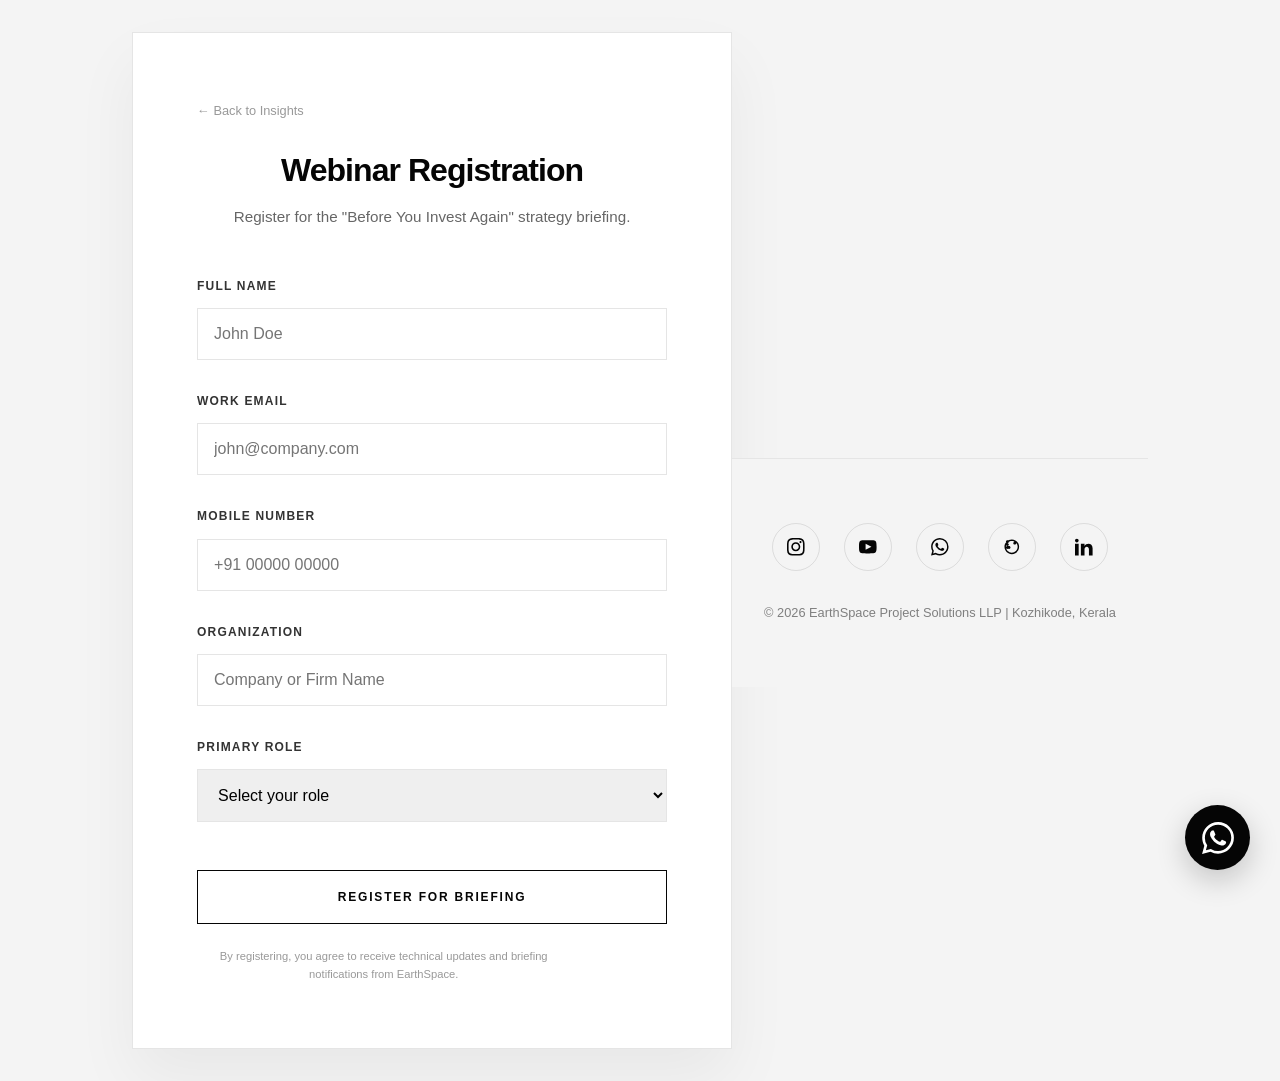
<file: register.html>
<!DOCTYPE html>
<html lang="en">

<head>
    <meta charset="UTF-8">
    <meta name="viewport" content="width=device-width, initial-scale=1.0">
    <title>Webinar Registration | EarthSpace Projects - Engineering-Led Development</title>
    <!-- Security Headers -->
    <meta http-equiv="Content-Security-Policy"
        content="default-src 'self'; script-src 'self' 'unsafe-inline' https://unpkg.com; style-src 'self' 'unsafe-inline' https://fonts.googleapis.com; font-src https://fonts.gstatic.com; connect-src 'self' https://script.google.com https://script.googleusercontent.com; img-src 'self' data: https:; frame-src 'none'; object-src 'none';">
    <meta http-equiv="Referrer-Policy" content="strict-origin-when-cross-origin">
    <meta http-equiv="X-Content-Type-Options" content="nosniff">
    <link rel="stylesheet" href="style.css">
    <link rel="preconnect" href="https://fonts.googleapis.com">
    <link rel="preconnect" href="https://fonts.gstatic.com" crossorigin>
    <link href="https://fonts.googleapis.com/css2?family=Inter:wght@300;400;500;600;700&display=swap" rel="stylesheet">
    <style>
        .registration-page {
            min-height: 100vh;
            display: flex;
            align-items: center;
            justify-content: center;
            background-color: var(--grey-light);
            padding: 2rem;
        }

        .reg-container {
            background: var(--white);
            max-width: 600px;
            width: 100%;
            padding: 4rem;
            border: 1px solid var(--grey-mid);
            box-shadow: 0 30px 60px rgba(0, 0, 0, 0.05);
        }

        .form-header {
            margin-bottom: 3rem;
            text-align: center;
        }

        .form-header h1 {
            font-size: 2rem;
            margin-bottom: 1rem;
        }

        .form-header p {
            color: #666;
            font-size: 0.95rem;
        }

        .form-group {
            margin-bottom: 2rem;
        }

        .form-group label {
            display: block;
            font-size: 0.75rem;
            font-weight: 700;
            text-transform: uppercase;
            letter-spacing: 0.1em;
            margin-bottom: 0.75rem;
            color: var(--grey-dark);
        }

        .form-group input,
        .form-group select {
            width: 100%;
            padding: 1rem;
            border: 1px solid var(--grey-mid);
            font-family: inherit;
            font-size: 1rem;
            transition: border-color 0.3s ease;
        }

        .form-group input:focus {
            outline: none;
            border-color: var(--black);
        }

        .form-footer {
            margin-top: 3rem;
        }

        .success-message {
            display: none;
            text-align: center;
            padding: 2rem;
        }

        .success-message h2 {
            color: #2e7d32;
            margin-bottom: 1rem;
        }

        @media (max-width: 600px) {
            .reg-container {
                padding: 2.5rem 1.5rem;
            }
        }
    </style>
</head>

<body class="registration-page">

    <div class="reg-container">
        <!-- Back to Insights -->
        <a href="insights.html"
            style="font-size: 0.8rem; text-decoration: none; color: #999; margin-bottom: 2rem; display: inline-block;">&larr;
            Back to Insights</a>

        <div id="registration-form-content">
            <div class="form-header">
                <h1>Webinar Registration</h1>
                <p>Register for the "Before You Invest Again" strategy briefing.</p>
            </div>

            <form id="webinar-form">
                <div class="form-group">
                    <label for="name">Full Name</label>
                    <input type="text" id="name" name="name" required placeholder="John Doe" maxlength="100">
                </div>

                <div class="form-group">
                    <label for="email">Work Email</label>
                    <input type="email" id="email" name="email" required placeholder="john@company.com" maxlength="150">
                </div>

                <div class="form-group">
                    <label for="mobile">Mobile Number</label>
                    <input type="tel" id="mobile" name="phone" required placeholder="+91 00000 00000" maxlength="20"
                        pattern="[0-9+\-\s()]{7,20}" title="Enter a valid phone number">
                </div>

                <div class="form-group">
                    <label for="organization">Organization</label>
                    <input type="text" id="organization" name="message" placeholder="Company or Firm Name"
                        maxlength="150">
                </div>

                <div class="form-group">
                    <label for="role">Primary Role</label>
                    <select id="role" name="interest" required>
                        <option value="" disabled selected>Select your role</option>
                        <option value="Investor">Investor / Capital Allocator</option>
                        <option value="Landowner">Landowner</option>
                        <option value="Developer">Property Developer</option>
                        <option value="Consultant">Architect / Consultant</option>
                        <option value="Other">Other</option>
                    </select>
                </div>

                <div class="form-footer">
                    <button type="submit" class="btn btn-primary full-width" id="submit-btn">Register for
                        Briefing</button>
                    <p style="font-size: 0.7rem; color: #999; margin-top: 1.5rem; text-align: center;">
                        By registering, you agree to receive technical updates and briefing notifications from
                        EarthSpace.
                    </p>
                </div>
            </form>
        </div>

        <div id="success-content" class="success-message">
            <div style="font-size: 3rem; margin-bottom: 1.5rem;">✓</div>
            <h2>Registration Successful</h2>
            <p>Thank you for registering. You will receive the session link and technical briefing materials via email
                shortly.</p>
            <a href="insights.html" class="btn btn-secondary mt-4"
                style="display: inline-block; margin-top: 2rem;">Return to Insights</a>
        </div>
    </div>

    <script>
        const form = document.getElementById('webinar-form');
        const formContent = document.getElementById('registration-form-content');
        const successContent = document.getElementById('success-content');
        const submitBtn = document.getElementById('submit-btn');

        // REPLACE THIS URL with your Google Apps Script Web App URL
        const SCRIPT_URL = 'https://script.google.com/macros/s/AKfycbwEUwDzEPfE8ayrs6jXawE-Nviw78O8RrteFcQUgUWgNimeH__JxwbmHR_f0KnzKi-z/exec';

        form.addEventListener('submit', e => {
            e.preventDefault();

            submitBtn.disabled = true;
            submitBtn.textContent = 'Processing...';

            if (!SCRIPT_URL) {
                // For demonstration if no URL is provided
                setTimeout(() => {
                    formContent.style.display = 'none';
                    successContent.style.display = 'block';
                }, 1000);
                return;
            }

            const formData = new FormData(form);
            fetch(SCRIPT_URL, { method: 'POST', body: formData })
                .then(response => {
                    formContent.style.display = 'none';
                    successContent.style.display = 'block';
                })
                .catch(error => {
                    console.error('Error!', error.message);
                    alert('An error occurred. Please try again or contact us directly.');
                    submitBtn.disabled = false;
                    submitBtn.textContent = 'Register for Briefing';
                });
        });
    </script>
    <footer class="footer"
        style="padding: 4rem 0; margin-top: 4rem; background: var(--grey-light); color: var(--black); border-top: 1px solid var(--grey-mid);">
        <div class="container text-center">
            <div class="social-links" style="margin: 0 0 2rem 0;">
                <a href="https://www.instagram.com/earthspace_ps" target="_blank" rel="noopener noreferrer"
                    class="social-icon" aria-label="Instagram"
                    style="border-color: rgba(0,0,0,0.1); color: var(--black);">
                    <svg viewBox="0 0 24 24">
                        <path
                            d="M12 2.163c3.204 0 3.584.012 4.85.07 3.252.148 4.771 1.691 4.919 4.919.058 1.265.069 1.645.069 4.849 0 3.205-.012 3.584-.069 4.849-.149 3.225-1.664 4.771-4.919 4.919-1.266.058-1.644.07-4.85.07-3.204 0-3.584-.012-4.849-.07-3.26-.149-4.771-1.699-4.919-4.92-.058-1.265-.07-1.644-.07-4.849 0-3.204.013-3.583.07-4.849.149-3.227 1.664-4.771 4.919-4.919 1.266-.057 1.645-.069 4.849-.069zm0-2.163c-3.259 0-3.667.014-4.947.072-4.358.2-6.78 2.618-6.98 6.98-.059 1.281-.073 1.689-.073 4.948 0 3.259.014 3.668.072 4.948.2 4.358 2.618 6.78 6.98 6.98 1.281.058 1.689.072 4.948.072 3.259 0 3.668-.014 4.948-.072 4.354-.2 6.782-2.618 6.979-6.98.059-1.28.073-1.689.073-4.948 0-3.259-.014-3.667-.072-4.947-.196-4.354-2.617-6.78-6.979-6.98-1.281-.059-1.69-.073-4.949-.073zm0 5.838c-3.403 0-6.162 2.759-6.162 6.162s2.759 6.163 6.162 6.163 6.162-2.759 6.162-6.163c0-3.403-2.759-6.162-6.162-6.162zm0 10.162c-2.209 0-4-1.791-4-4 0-2.209 1.791-4 4-4s4 1.791 4 4c0 2.209-1.791 4-4 4zm6.406-11.845c.796 0 1.441.645 1.441 1.441s-.645 1.441-1.441 1.441-1.441-.645-1.441-1.441.645-1.441 1.441-1.441z" />
                    </svg>
                </a>
                <a href="https://www.youtube.com/channel/UCRZUXjo_99y_-NgjE0u0Baw" target="_blank"
                    rel="noopener noreferrer" class="social-icon" aria-label="YouTube"
                    style="border-color: rgba(0,0,0,0.1); color: var(--black);">
                    <svg viewBox="0 0 24 24">
                        <path
                            d="M19.615 3.184c-3.604-.246-11.631-.245-15.23 0-3.897.266-4.356 2.62-4.385 8.816.029 6.185.484 8.549 4.385 8.816 3.6.245 11.626.246 15.23 0 3.897-.266 4.356-2.62 4.385-8.816-.029-6.185-.484-8.549-4.385-8.816zm-10.615 12.816v-8l8 3.993-8 4.007z" />
                    </svg>
                </a>
                <a href="https://wa.me/918086898741" target="_blank" rel="noopener noreferrer" class="social-icon"
                    aria-label="WhatsApp Direct" style="border-color: rgba(0,0,0,0.1); color: var(--black);">
                    <svg viewBox="0 0 24 24">
                        <path
                            d="M17.472 14.382c-.297-.149-1.758-.867-2.03-.967-.273-.099-.471-.148-.67.15-.197.297-.767.966-.94 1.164-.173.199-.347.223-.644.075-.297-.15-1.255-.463-2.39-1.475-.883-.788-1.48-1.761-1.653-2.059-.173-.297-.018-.458.13-.606.134-.133.298-.347.446-.52.149-.174.198-.298.298-.497.099-.198.05-.371-.025-.52-.075-.149-.669-1.612-.916-2.207-.242-.579-.487-.5-.669-.51-.173-.008-.371-.01-.57-.01-.198 0-.52.074-.792.372-.272.297-1.04 1.016-1.04 2.479 0 1.462 1.065 2.875 1.213 3.074.149.198 2.096 3.2 5.077 4.487.709.306 1.262.489 1.694.625.712.227 1.36.195 1.871.118.571-.085 1.758-.719 2.006-1.413.248-.694.248-1.289.173-1.413-.074-.124-.272-.198-.57-.347m-5.421 7.403h-.004a9.87 9.87 0 01-5.031-1.378l-.361-.214-3.741.982.998-3.648-.235-.374a9.86 9.86 0 01-1.51-5.26c.001-5.45 4.436-9.884 9.888-9.884 2.64 0 5.122 1.03 6.988 2.898a9.825 9.825 0 012.893 6.994c-.003 5.45-4.437 9.884-9.885 9.884m8.413-18.297A11.815 11.815 0 0012.05 0C5.495 0 .16 5.335.157 11.892c0 2.096.547 4.142 1.588 5.945L.057 24l6.305-1.654a11.882 11.882 0 005.683 1.448h.005c6.554 0 11.89-5.335 11.893-11.893a11.821 11.821 0 00-3.48-8.413Z" />
                    </svg>
                </a>
                <a href="https://whatsapp.com/channel/0029VbCQCYfFi8xkyhGeIs0h" target="_blank"
                    rel="noopener noreferrer" class="social-icon" aria-label="WhatsApp Channel"
                    style="border-color: rgba(0,0,0,0.1); color: var(--black);">
                    <svg viewBox="0 0 24 24">
                        <path
                            d="M18 7c0-1.1-.9-2-2-2s-2 .9-2 2 .9 2 2 2 2-.9 2-2zM6 11c-1.1 0-2 .9-2 2s.9 2 2 2 2-.9 2-2-.9-2-2-2zm0-4c-1.1 0-2 .9-2 2s.9 2 2 2 2-.9 2-2-.9-2-2-2zm0-4c-1.1 0-2 .9-2 2s.9 2 2 2 2-.9 2-2-.9-2-2-2zm4.25 10c0-1.1-.9-2-2-2s-2 .9-2 2 .9 2 2 2 2-.9 2-2zM12 2C6.48 2 2 6.48 2 12s4.48 10 10 10 10-4.48 10-10S17.52 2 12 2zm0 18c-4.41 0-8-3.59-8-8s3.59-8 8-8 8 3.59 8 8-3.59 8-8 8z" />
                    </svg>
                </a>
                <a href="#" class="social-icon" aria-label="LinkedIn"
                    style="border-color: rgba(0,0,0,0.1); color: var(--black);">
                    <svg viewBox="0 0 24 24">
                        <path
                            d="M4.98 3.5c0 1.381-1.11 2.5-2.48 2.5s-2.48-1.119-2.48-2.5c0-1.38 1.11-2.5 2.48-2.5s2.48 1.12 2.48 2.5zm.02 4.5h-5v16h5v-16zm7.982 0h-4.968v16h4.969v-8.399c0-4.67 6.029-5.052 6.029 0v8.399h4.989v-9.983c0-7.759-8.663-7.54-11.019-3.202v-2.816z" />
                    </svg>
                </a>
            </div>
            <p style="font-size: 0.8rem; opacity: 0.6;">&copy; 2026 EarthSpace Project Solutions LLP | Kozhikode, Kerala
            </p>
        </div>
    </footer>
    <div class="wa-buddy-container">
        <div id="wa-buddy-bubble" class="wa-buddy-bubble">
            <p id="wa-buddy-text">Your land has potential. Your current layout? We need to talk. ☕</p>
        </div>
        <a href="https://wa.me/918086898741" target="_blank" rel="noopener noreferrer" class="wa-buddy-icon"
            aria-label="Chat with the Specialist">
            <svg viewBox="0 0 24 24">
                <path
                    d="M17.472 14.382c-.297-.149-1.758-.867-2.03-.967-.273-.099-.471-.148-.67.15-.197.297-.767.966-.94 1.164-.173.199-.347.223-.644.075-.297-.15-1.255-.463-2.39-1.475-.883-.788-1.48-1.761-1.653-2.059-.173-.297-.018-.458.13-.606.134-.133.298-.347.446-.52.149-.174.198-.298.298-.497.099-.198.05-.371-.025-.52-.075-.149-.669-1.612-.916-2.207-.242-.579-.487-.5-.669-.51-.173-.008-.371-.01-.57-.01-.198 0-.52.074-.792.372-.272.297-1.04 1.016-1.04 2.479 0 1.462 1.065 2.875 1.213 3.074.149.198 2.096 3.2 5.077 4.487.709.306 1.262.489 1.694.625.712.227 1.36.195 1.871.118.571-.085 1.758-.719 2.006-1.413.248-.694.248-1.289.173-1.413-.074-.124-.272-.198-.57-.347m-5.421 7.403h-.004a9.87 9.87 0 01-5.031-1.378l-.361-.214-3.741.982.998-3.648-.235-.374a9.86 9.86 0 01-1.51-5.26c.001-5.45 4.436-9.884 9.888-9.884 2.64 0 5.122 1.03 6.988 2.898a9.825 9.825 0 012.893 6.994c-.003 5.45-4.437 9.884-9.885 9.884m8.413-18.297A11.815 11.815 0 0012.05 0C5.495 0 .16 5.335.157 11.892c0 2.096.547 4.142 1.588 5.945L.057 24l6.305-1.654a11.882 11.882 0 005.683 1.448h.005c6.554 0 11.89-5.335 11.893-11.893a11.821 11.821 0 00-3.48-8.413Z" />
            </svg>
        </a>
    </div>

    <script>
        const buddyMessages = [
            "Your land has potential. Your current layout? We need to talk. ☕",
            "I don't just solve spatial logic, I solve 'where-is-my-ROI' logic. Chat now?",
            "Stop doom-scrolling and start master-planning! 🏗️",
            "Is your plot of land feeling lonely? Let's give it a township. 🚀"
        ];
        const bubble = document.getElementById('wa-buddy-bubble');
        const textEl = document.getElementById('wa-buddy-text');

        function showBuddyMessage() {
            const msg = buddyMessages[Math.floor(Math.random() * buddyMessages.length)];
            textEl.textContent = msg;
            bubble.classList.add('visible');
            setTimeout(() => bubble.classList.remove('visible'), 8000);
        }

        // Initial delay then periodic popups
        setTimeout(showBuddyMessage, 3000);
        setInterval(showBuddyMessage, 30000);
    </script>

</body>

</html>
</file>
<file: style.css>
/* 
   EarthSpace Project Solutions LLP 
   Design System: "Swiss Architectural" - High Contrast Black & White
   Font: Inter (Variable weights)
*/

:root {
    --black: #050505;
    --white: #ffffff;
    --grey-light: #f4f4f4;
    --grey-mid: #e5e5e5;
    --grey-dark: #333333;

    --font-main: 'Inter', sans-serif;

    --container-max: 1400px;
    /* Wider for modern look */
    --dd-spacing: 8rem;
    /* Dramatic spacing */
}

/* Base & Reset */
* {
    margin: 0;
    padding: 0;
    box-sizing: border-box;
}

/* html { scroll-behavior: smooth; } — Disabled for Lenis compatibility */

body {
    background-color: var(--white);
    color: var(--black);
    font-family: var(--font-main);
    line-height: 1.6;
    -webkit-font-smoothing: antialiased;
    overflow-x: hidden;
}

h1,
h2,
h3,
h4,
h5 {
    font-weight: 700;
    line-height: 1.1;
    letter-spacing: -0.03em;
    /* Tight tracking for headings */
    margin-bottom: 1.5rem;
}

p {
    font-weight: 300;
    color: var(--grey-dark);
    font-size: 1.1rem;
    max-width: 60ch;
}

a {
    text-decoration: none;
    color: inherit;
    transition: all 0.4s cubic-bezier(0.16, 1, 0.3, 1);
}

ul {
    list-style: none;
}

.container {
    max-width: var(--container-max);
    margin: 0 auto;
    padding: 0 2rem;
}

.section {
    padding: var(--dd-spacing) 0;
    border-bottom: 1px solid var(--grey-mid);
}

/* Buttons - Sharp & Minimal */
.btn {
    display: inline-block;
    padding: 1.2rem 3rem;
    font-weight: 600;
    text-transform: uppercase;
    letter-spacing: 0.15em;
    font-size: 0.75rem;
    position: relative;
    transition: all 0.4s cubic-bezier(0.16, 1, 0.3, 1);
    cursor: pointer;
    border: 1px solid var(--black);
    color: var(--black);
    background: transparent;
    text-align: center;
}

.btn-large {
    padding: 1.5rem 4rem;
    font-size: 0.85rem;
}

.btn-primary:hover {
    background: transparent !important;
    color: var(--black) !important;
    transform: translateY(-2px);
    box-shadow: 0 10px 30px rgba(0, 0, 0, 0.1);
}

.btn-secondary {
    background: transparent !important;
    border-color: var(--black) !important;
    color: var(--black) !important;
}

.btn-secondary:hover {
    background: var(--black) !important;
    color: var(--white) !important;
}

/* Inverted Button Styles for Dark Backgrounds */
.btn-white {
    background: var(--white) !important;
    color: var(--black) !important;
    border: 1px solid var(--white) !important;
}

.btn-white:hover {
    background: transparent !important;
    color: var(--white) !important;
}

.btn-outline-white {
    background: transparent !important;
    border: 1px solid var(--white) !important;
    color: var(--white) !important;
}

.btn-outline-white:hover {
    background: var(--white) !important;
    color: var(--black) !important;
}

.full-width {
    width: 100%;
}

.btn-disabled {
    opacity: 0.5;
    cursor: not-allowed;
    pointer-events: none;
}

/* Navbar - Minimalist Sticky */
.navbar {
    position: fixed;
    top: 0;
    left: 0;
    width: 100%;
    background: rgba(255, 255, 255, 0.95);
    backdrop-filter: blur(10px);
    border-bottom: 1px solid var(--grey-mid);
    padding: 1.5rem 0;
    z-index: 999;
}

.nav-container {
    display: flex;
    justify-content: space-between;
    align-items: center;
}

.logo-img {
    height: 45px;
    width: auto;
    filter: grayscale(100%) contrast(120%);
}

.nav-links {
    display: flex;
    gap: 3rem;
}

.nav-links a {
    font-size: 0.85rem;
    text-transform: uppercase;
    letter-spacing: 0.05em;
    font-weight: 500;
    position: relative;
}

.nav-links a::after {
    content: '';
    position: absolute;
    bottom: -5px;
    left: 0;
    width: 0%;
    height: 1px;
    background: var(--black);
    transition: width 0.3s ease;
}

.nav-links a:hover::after,
.nav-links a.active::after {
    width: 100%;
}

.btn-nav {
    border: 1px solid var(--black);
    padding: 0.6rem 1.5rem;
}

.btn-nav:hover {
    background: var(--black);
    color: var(--white) !important;
}

/* Hero - Big Impact */
.hero {
    height: 100vh;
    display: flex;
    align-items: center;
    position: relative;
    padding-top: 80px;
    /* Offset fixed nav */
}

.hero-content {
    position: relative;
    z-index: 2;
}

.hero-headline {
    font-size: clamp(3rem, 6vw, 5.5rem);
    /* Responsive fluid type */
    margin-bottom: 2rem;
    line-height: 1;
}

.hero-headline .highlight {
    font-weight: 300;
    font-style: italic;
    color: var(--grey-dark);
}

.hero-subhead {
    font-size: 1.25rem;
    margin-bottom: 3rem;
    padding-left: 2rem;
    border-left: 1px solid var(--black);
}

.hero-content {
    opacity: 0;
    transform: translateY(20px);
    animation: heroFadeIn 1.2s cubic-bezier(0.16, 1, 0.3, 1) forwards;
    animation-delay: 0.2s;
}

@keyframes heroFadeIn {
    0% {
        opacity: 0;
        transform: translateY(30px) skewY(2deg);
    }

    100% {
        opacity: 1;
        transform: translateY(0) skewY(0);
    }
}

/* Structural Grid Background */
.grid-bg {
    position: absolute;
    top: 0;
    left: 0;
    width: 100%;
    height: 100%;
    background-image:
        linear-gradient(rgba(0, 0, 0, 0.03) 1px, transparent 1px),
        linear-gradient(90deg, rgba(0, 0, 0, 0.03) 1px, transparent 1px);
    background-size: 40px 40px;
    z-index: 1;
    pointer-events: none;
}

/* About - Asymmetrical Grid */
.about-grid {
    display: grid;
    grid-template-columns: 1.5fr 1fr;
    gap: 6rem;
    align-items: start;
}

.section-title {
    font-size: clamp(2.5rem, 6vw, 4rem);
    margin-bottom: 2rem;
    letter-spacing: -0.05em;
    text-transform: uppercase;
    line-height: 0.9;
    font-weight: 800;
}

/* Split Header Layout */
.section-header-split {
    display: grid;
    grid-template-columns: 1fr 1fr;
    gap: 4rem;
    margin-bottom: 6rem;
    align-items: end;
}

.section-description {
    max-width: 500px;
}

.section-subhead {
    font-size: 1.1rem;
    line-height: 1.6;
    color: #666;
    margin: 0;
}

@media (max-width: 992px) {
    .section-header-split {
        grid-template-columns: 1fr;
        gap: 2rem;
        margin-bottom: 4rem;
    }
}

.about-visual {
    height: 100%;
    min-height: 400px;
}

.structural-pattern {
    width: 100%;
    height: 100%;
    background:
        linear-gradient(135deg, #000000 25%, transparent 25%) -50px 0,
        linear-gradient(225deg, #000000 25%, transparent 25%) -50px 0,
        linear-gradient(315deg, #000000 25%, transparent 25%),
        linear-gradient(45deg, #000000 25%, transparent 25%);
    background-size: 100px 100px;
    background-color: #f4f4f4;
    opacity: 0.1;
    border: 1px solid var(--black);
}

/* Services - Blueprint Grid */
.services-grid {
    display: grid;
    grid-template-columns: repeat(auto-fit, minmax(300px, 1fr));
    gap: 0;
    border-top: 1px solid var(--black);
    border-left: 1px solid var(--black);
    margin-top: 4rem;
}

.service-card {
    padding: 4rem 3rem;
    background: var(--white);
    border-right: 1px solid var(--black);
    border-bottom: 1px solid var(--black);
    transition: all 0.4s ease;
    cursor: default;
}

.service-card:hover {
    background: var(--black);
    color: var(--white);
    transform: translateY(-10px) scale(1.02);
    box-shadow: 0 30px 60px rgba(0, 0, 0, 0.2);
    z-index: 2;
}

.service-card:hover h3,
.service-card:hover .icon-box,
.service-card:hover ul li {
    color: var(--white);
    border-color: rgba(255, 255, 255, 0.2);
}

.icon-box {
    font-size: 3rem;
    font-weight: 800;
    color: var(--grey-mid);
    margin-bottom: 1rem;
    transition: color 0.4s;
}

.service-card h3 {
    font-size: 1.5rem;
    margin-bottom: 2rem;
}

.service-card ul li {
    padding: 0.5rem 0;
    border-bottom: 1px solid var(--grey-mid);
    font-size: 0.95rem;
}

.service-card ul li:last-child {
    border-bottom: none;
}

/* Services Teaser */
.services-teaser-grid {
    display: grid;
    grid-template-columns: repeat(auto-fit, minmax(240px, 1fr));
    gap: 2rem;
    text-align: left;
    margin-bottom: 4rem;
}

.teaser-card {
    padding: 3rem 2rem;
    border: 1px solid var(--grey-mid);
    background: var(--white);
    transition: all 0.6s cubic-bezier(0.16, 1, 0.3, 1);
    position: relative;
    overflow: hidden;
}

.teaser-card::before {
    content: '';
    position: absolute;
    top: 0;
    left: 0;
    width: 4px;
    height: 0%;
    background: var(--black);
    transition: height 0.4s ease;
}

.teaser-card:hover::before {
    height: 100%;
}

.teaser-card .teaser-number {
    font-size: 0.7rem;
    font-weight: 700;
    color: var(--grey-mid);
    margin-bottom: 1rem;
    display: block;
}

.teaser-card h4 {
    font-size: 1.1rem;
    margin-bottom: 0;
    text-transform: uppercase;
    letter-spacing: 0.05em;
    line-height: 1.3;
}

.teaser-card:hover {
    border-color: var(--black);
    transform: translateX(10px);
    box-shadow: 20px 20px 60px rgba(0, 0, 0, 0.05);
}

/* Approach - Vertical minimalist on mobile, Horizontal on desktop */
.process-timeline {
    display: flex;
    justify-content: space-between;
    margin-top: 6rem;
    position: relative;
}

.process-step {
    flex: 1;
    border-top: 1px solid var(--black);
    padding-top: 2rem;
    padding-right: 2rem;
    transition: transform 0.3s ease;
}

.process-step:hover {
    transform: translateY(-10px);
}

.step-number {
    display: block;
    font-size: 3rem;
    font-weight: 800;
    color: var(--grey-mid);
    margin-bottom: 1rem;
    line-height: 1;
}

.process-step h4 {
    font-size: 1.25rem;
    margin-bottom: 0.75rem;
}

/* Why Us - Dark Mode Block */
.bg-dark {
    background-color: var(--black);
    color: var(--white);
}

.bg-dark .section-title {
    color: var(--white);
}

.bg-dark p {
    color: #cccccc;
}

.features-grid {
    display: grid;
    grid-template-columns: repeat(auto-fit, minmax(350px, 1fr));
    gap: 4rem;
    margin-top: 4rem;
}

.feature-item {
    border-left: 1px solid rgba(255, 255, 255, 0.2);
    padding-left: 2rem;
    transition: border-color 0.3s ease;
}

.feature-item:hover {
    border-left-color: var(--white);
}

.feature-item h5 {
    font-size: 1.25rem;
    margin-bottom: 1rem;
    text-transform: uppercase;
    letter-spacing: 0.1em;
}

.feature-number {
    display: block;
    font-size: 0.8rem;
    font-weight: 700;
    color: var(--white);
    margin-bottom: 1rem;
    opacity: 0.4;
}

.feature-item p {
    font-size: 1rem;
    max-width: none;
    color: #999;
    line-height: 1.6;
}

/* Global Reveal System */
.fade-in-section {
    opacity: 0;
    transform: translateY(40px);
    transition: all 1s cubic-bezier(0.16, 1, 0.3, 1);
}

.fade-in-section.visible {
    opacity: 1;
    transform: translateY(0);
}

.reveal-luxury {
    opacity: 0;
    transform: translateY(30px);
    transition: all 0.8s cubic-bezier(0.16, 1, 0.3, 1);
}

.reveal-luxury.visible {
    opacity: 1;
    transform: translateY(0);
}

.delay-1 {
    transition-delay: 0.1s;
}

.delay-2 {
    transition-delay: 0.2s;
}

.delay-3 {
    transition-delay: 0.3s;
}

.delay-4 {
    transition-delay: 0.4s;
}

/* Mask Reveal for Images */
.image-reveal {
    position: relative;
    overflow: hidden;
}

.image-reveal::after {
    content: '';
    position: absolute;
    top: 0;
    left: 0;
    width: 100%;
    height: 100%;
    background: var(--white);
    transform: translateX(0);
    transition: transform 1.2s cubic-bezier(0.16, 1, 0.3, 1);
}

.image-reveal.visible::after {
    transform: translateX(101%);
}


/* Sectors - Responsive Grid with Icons */
.sectors-grid {
    display: grid;
    grid-template-columns: repeat(auto-fit, minmax(240px, 1fr));
    gap: 2rem;
    margin-top: 3rem;
    text-align: center;
}

.sector-card {
    background: transparent;
    padding: 2rem;
    border: 1px solid var(--grey-mid);
    transition: all 0.3s ease;
    display: flex;
    flex-direction: column;
    align-items: center;
    justify-content: center;
}

.sector-card:hover {
    border-color: var(--black);
    transform: translateY(-8px) scale(1.02);
    background: var(--grey-light);
    box-shadow: 0 20px 40px rgba(0, 0, 0, 0.05);
}

.sector-card:hover .sector-icon {
    transform: scale(1.1);
}

.sector-icon {
    width: 60px;
    height: 60px;
    margin-bottom: 1.5rem;
    color: var(--black);
    transition: transform 0.4s cubic-bezier(0.16, 1, 0.3, 1);
}

.sector-icon svg {
    width: 100%;
    height: 100%;
}

.sector-card h3 {
    font-size: 1.1rem;
    margin-bottom: 0.5rem;
    letter-spacing: 0.05em;
    text-transform: uppercase;
}

.sector-card p {
    font-size: 0.9rem;
    color: var(--grey-dark);
}


/* Footer */
.footer {
    background: var(--black);
    color: var(--white);
    padding: 8rem 0 2rem;
    text-align: center;
}

.footer-headline {
    color: var(--white);
    font-size: clamp(2rem, 5vw, 4rem);
    margin-bottom: 2rem;
}

.footer-subhead {
    max-width: 600px;
    margin: 0 auto 3rem;
    color: #999;
}

/* Social Media Links */
.social-links {
    display: flex;
    justify-content: center;
    gap: 1.5rem;
    margin: 4rem 0;
}

.social-icon {
    display: flex;
    align-items: center;
    justify-content: center;
    width: 3rem;
    height: 3rem;
    border: 1px solid rgba(255, 255, 255, 0.1);
    border-radius: 50%;
    color: var(--white);
    transition: all 0.6s cubic-bezier(0.16, 1, 0.3, 1);
}

.social-icon svg {
    width: 1.1rem;
    height: 1.1rem;
    fill: currentColor;
}

.social-icon:hover {
    background: var(--white);
    color: var(--black);
    transform: translateY(-8px);
    box-shadow: 0 20px 40px rgba(0, 0, 0, 0.3);
    border-color: var(--white);
}

.contact-info p {
    color: #666;
    font-size: 0.9rem;
    margin-top: 0.5rem;
    max-width: none;
    /* Fix alignment issue */
    margin-left: auto;
    margin-right: auto;
}

/* Animations */
/* Projects Page Specifics */
.projects-hero {
    height: 60vh;
    background: var(--black);
    color: var(--white);
}

.filter-section {
    padding: 3rem 0;
    border-bottom: 1px solid var(--grey-mid);
}

.filter-controls {
    display: flex;
    gap: 2rem;
    justify-content: center;
    flex-wrap: wrap;
}

.filter-btn {
    background: none;
    border: none;
    font-family: var(--font-main);
    font-size: 0.9rem;
    font-weight: 500;
    text-transform: uppercase;
    letter-spacing: 0.1em;
    color: var(--grey-dark);
    cursor: pointer;
    position: relative;
    padding: 0.5rem 0;
    transition: color 0.3s ease;
}

.filter-btn::after {
    content: '';
    position: absolute;
    bottom: 0;
    left: 0;
    width: 0%;
    height: 1px;
    background: var(--black);
    transition: width 0.3s ease;
}

.filter-btn:hover,
.filter-btn.active {
    color: var(--black);
}

.filter-btn.active::after {
    width: 100%;
}

.projects-gallery {
    padding-top: 4rem;
}

.projects-grid {
    display: grid;
    grid-template-columns: repeat(auto-fill, minmax(400px, 1fr));
    gap: 3rem;
}

.project-card {
    transition: opacity 0.4s ease, transform 0.4s ease;
}

.project-image {
    position: relative;
    aspect-ratio: 16/10;
    overflow: hidden;
    background: var(--grey-light);
    margin-bottom: 1.5rem;
}

.project-image img {
    width: 100%;
    height: 100%;
    object-fit: cover;
    transition: transform 0.6s cubic-bezier(0.16, 1, 0.3, 1);
}

.project-overlay {
    position: absolute;
    top: 0;
    left: 0;
    width: 100%;
    height: 100%;
    background: rgba(0, 0, 0, 0.4);
    display: flex;
    align-items: center;
    justify-content: center;
    opacity: 0;
    transition: opacity 0.4s ease;
}

.project-overlay span {
    color: var(--white);
    border: 1px solid var(--white);
    padding: 0.8rem 2rem;
    font-size: 0.8rem;
    text-transform: uppercase;
    letter-spacing: 0.1em;
}

.project-card:hover .project-image img {
    transform: scale(1.05);
}

.project-card:hover .project-overlay {
    opacity: 1;
}

.project-category {
    font-size: 0.75rem;
    text-transform: uppercase;
    letter-spacing: 0.1em;
    color: var(--grey-dark);
    display: block;
    margin-bottom: 0.5rem;
}

.project-title {
    font-size: 1.5rem;
    margin-bottom: 0.5rem;
}

.project-location {
    font-size: 0.9rem;
    color: #666;
    font-weight: 300;
}

@media (max-width: 768px) {
    .projects-grid {
        grid-template-columns: 1fr;
    }
}

/* Insights Page Specifics */
.insights-page .section-title {
    font-size: 2.5rem;
    line-height: 1.2;
}

.insights-hero {
    background-color: var(--white);
    border-bottom: 1px solid var(--grey-mid);
    text-align: center;
    padding-top: 140px;
    height: auto;
    min-height: 70vh;
}

.insights-hero .hero-content {
    max-width: 1000px;
    margin: 0 auto;
}

.insights-hero .hero-headline {
    font-size: 4rem;
    margin-bottom: 2rem;
}

.hero-subline {
    font-size: 1.5rem;
    font-weight: 300;
    margin-bottom: 2rem;
    color: var(--grey-dark);
}

.hero-support {
    font-size: 1.1rem;
    max-width: 600px;
    margin: 0 auto 3rem;
    color: #666;
}

.hero-tag {
    display: inline-block;
    font-size: 0.8rem;
    font-weight: 700;
    text-transform: uppercase;
    letter-spacing: 0.2em;
    color: var(--grey-dark);
    margin-bottom: 1.5rem;
    padding: 0.5rem 1rem;
    border: 1px solid var(--grey-mid);
}

.hero-ctas {
    display: flex;
    gap: 1.5rem;
    justify-content: center;
}

.btn-secondary {
    background: transparent;
    border: 1px solid var(--black);
    color: var(--black);
}

.btn-secondary:hover {
    background: var(--grey-light);
}

.narrow {
    max-width: 900px;
}

.programs-grid {
    display: grid;
    grid-template-columns: repeat(auto-fit, minmax(320px, 1fr));
    gap: 3rem;
    margin-top: 4rem;
}

.program-card {
    background: var(--white);
    border: 1px solid var(--grey-mid);
    padding: 3rem;
    display: flex;
    flex-direction: column;
    transition: all 0.4s ease;
    position: relative;
}

.program-card:hover {
    border-color: var(--black);
    transform: translateY(-5px);
}

.program-card.featured {
    border: 2px solid var(--black);
}

.program-tag {
    font-size: 0.7rem;
    font-weight: 700;
    text-transform: uppercase;
    letter-spacing: 0.1em;
    margin-bottom: 1.5rem;
    color: var(--grey-dark);
}

.program-tag.status-soon {
    color: #d4a017;
}

.program-tag.status-pipeline {
    color: #999;
}

.program-id {
    font-size: 0.75rem;
    font-weight: 700;
    color: #999;
    margin-bottom: 0.5rem;
    display: block;
}

.program-content h3 {
    font-size: 1.5rem;
    margin-bottom: 0.75rem;
}

.program-content .positioning {
    font-size: 0.9rem;
    font-weight: 600;
    color: var(--black);
    margin-bottom: 1.5rem;
}

.program-content p {
    font-size: 0.95rem;
    color: #666;
    margin-bottom: 2rem;
    min-height: 4.5em;
}

.btn-disabled {
    pointer-events: none;
    opacity: 0.5;
    border-color: #eee;
}

/* Webinar Masterclass Redesign */
.webinar-masterclass {
    background: #000;
    color: var(--white);
    padding: 10rem 0;
    position: relative;
    overflow: hidden;
}

.webinar-masterclass::before {
    content: '';
    position: absolute;
    top: 0;
    left: 0;
    width: 200%;
    height: 100%;
    background: repeating-linear-gradient(90deg,
            rgba(255, 255, 255, 0.05) 0,
            rgba(255, 255, 255, 0.05) 1px,
            transparent 1px,
            transparent 100px);
    opacity: 0.3;
}

.briefing-box {
    display: flex;
    align-items: center;
    gap: 6rem;
    position: relative;
    z-index: 2;
}

.briefing-content {
    flex: 1.2;
}

.briefing-meta {
    display: flex;
    align-items: center;
    gap: 2rem;
    margin-bottom: 2rem;
}

.live-indicator {
    font-size: 0.7rem;
    font-weight: 700;
    letter-spacing: 0.2em;
    display: flex;
    align-items: center;
    gap: 0.75rem;
}

.pulse {
    display: inline-block;
    width: 8px;
    height: 8px;
    background: #FF0000;
    border-radius: 50%;
    box-shadow: 0 0 0 rgba(255, 0, 0, 0.4);
    animation: pulse-red 2s infinite;
}

@keyframes pulse-red {
    0% {
        transform: scale(0.95);
        box-shadow: 0 0 0 0 rgba(255, 0, 0, 0.7);
    }

    70% {
        transform: scale(1);
        box-shadow: 0 0 0 10px rgba(255, 0, 0, 0);
    }

    100% {
        transform: scale(0.95);
        box-shadow: 0 0 0 0 rgba(255, 0, 0, 0);
    }
}

.briefing-id {
    font-size: 0.7rem;
    color: rgba(255, 255, 255, 0.4);
    font-family: monospace;
}

.briefing-title {
    font-size: 3.5rem;
    line-height: 1.1;
    margin-bottom: 2.5rem;
    font-weight: 700;
}

.briefing-lead {
    font-size: 1.25rem;
    color: rgba(255, 255, 255, 0.6);
    line-height: 1.6;
    margin-bottom: 3.5rem;
    max-width: 600px;
}

.briefing-features {
    display: flex;
    gap: 4rem;
}

.feature-item label {
    display: block;
    font-size: 0.65rem;
    text-transform: uppercase;
    letter-spacing: 0.15em;
    color: rgba(255, 255, 255, 0.4);
    margin-bottom: 0.75rem;
}

.feature-item p {
    font-size: 1rem;
    font-weight: 600;
}

.briefing-specs-card {
    flex: 0.8;
    background: var(--white);
    color: var(--black);
    padding: 4rem;
    position: relative;
    transition: all 0.5s cubic-bezier(0.23, 1, 0.32, 1);
    box-shadow: 30px 30px 0 rgba(255, 255, 255, 0.1);
}

.briefing-specs-card:hover {
    transform: translate(-10px, -10px);
    box-shadow: 40px 40px 0 rgba(255, 255, 255, 0.15);
}

.spec-header {
    margin-bottom: 3rem;
    padding-bottom: 2rem;
    border-bottom: 1px solid var(--grey-mid);
}

.spec-header label {
    font-size: 0.65rem;
    text-transform: uppercase;
    letter-spacing: 0.2em;
    color: #999;
    display: block;
    margin-bottom: 0.5rem;
}

.spec-header h3 {
    font-size: 1.5rem;
    font-weight: 700;
}

.spec-list {
    margin-bottom: 4rem;
}

.spec-row {
    display: flex;
    justify-content: space-between;
    margin-bottom: 1.5rem;
    padding-bottom: 1.25rem;
    border-bottom: 1px dotted var(--grey-mid);
}

.spec-row:last-child {
    border-bottom: none;
}

.s-label {
    font-size: 0.8rem;
    color: #666;
}

.s-value {
    font-weight: 700;
    font-size: 0.95rem;
}

@media (max-width: 1100px) {
    .briefing-box {
        flex-direction: column;
        gap: 4rem;
    }

    .briefing-title {
        font-size: 2.5rem;
    }

    .briefing-specs-card {
        width: 100%;
        box-shadow: 15px 15px 0 rgba(255, 255, 255, 0.1);
    }
}

/* Intelligence Survey Styles */
.survey-card {
    background: rgba(255, 255, 255, 0.03);
    border: 1px solid rgba(255, 255, 255, 0.1);
    padding: 5rem;
    position: relative;
}

.survey-header {
    margin-bottom: 4rem;
}

.survey-tag {
    font-size: 0.65rem;
    font-weight: 700;
    letter-spacing: 0.2em;
    color: var(--grey-mid);
    display: block;
    margin-bottom: 1rem;
}

.survey-grid {
    display: grid;
    grid-template-columns: 1fr 1fr;
    gap: 1.5rem;
    margin-bottom: 3rem;
}

.survey-option {
    cursor: pointer;
    position: relative;
}

.survey-option input {
    position: absolute;
    opacity: 0;
}

.option-content {
    display: block;
    padding: 2rem;
    background: rgba(255, 255, 255, 0.03);
    border: 1px solid rgba(255, 255, 255, 0.1);
    transition: all 0.3s ease;
}

.survey-option:hover .option-content {
    background: rgba(255, 255, 255, 0.08);
}

.survey-option input:checked+.option-content {
    border-color: var(--white);
    background: rgba(255, 255, 255, 0.1);
}

.option-content strong {
    display: block;
    font-size: 1.1rem;
    margin-bottom: 0.5rem;
}

.option-content p {
    font-size: 0.85rem;
    color: #999;
}

.survey-footer {
    display: flex;
    gap: 1.5rem;
    align-items: center;
}

.form-group-minimal {
    flex: 1;
}

.form-group-minimal input {
    width: 100%;
    background: transparent;
    border: none;
    border-bottom: 1px solid rgba(255, 255, 255, 0.2);
    padding: 1rem 0;
    color: var(--white);
    font-family: inherit;
}

.form-group-minimal input:focus {
    outline: none;
    border-color: var(--white);
}

.survey-success-state {
    text-align: center;
    padding: 4rem 0;
}

.check-icon {
    font-size: 3rem;
    margin-bottom: 1.5rem;
}

@media (max-width: 768px) {
    .survey-grid {
        grid-template-columns: 1fr;
    }

    .survey-footer {
        flex-direction: column;
    }

    .survey-card {
        padding: 3rem 1.5rem;
    }
}


.footer-ctas {
    display: flex;
    justify-content: center;
    gap: 1.5rem;
    margin-bottom: 3rem;
}

@media (max-width: 960px) {
    .webinar-spec-grid {
        grid-template-columns: 1fr;
        gap: 3rem;
    }
}

/* --- Modern Luxury Architectural Theme --- */

/* Luxury Reveal System */
.reveal-luxury {
    opacity: 0;
    transform: translateY(20px);
    transition: opacity 1.2s cubic-bezier(0.16, 1, 0.3, 1),
        transform 1.2s cubic-bezier(0.16, 1, 0.3, 1);
}

.reveal-luxury.visible {
    opacity: 1;
    transform: translateY(0);
}

/* Luxury Card System */
.program-card {
    background: var(--white);
    border: 1px solid var(--grey-mid) !important;
    padding: 3.5rem;
    transition: all 0.6s cubic-bezier(0.16, 1, 0.3, 1);
    box-shadow: none;
    overflow: visible;
}

.program-card:hover {
    border-color: var(--black) !important;
    transform: translateY(-10px);
    box-shadow: 0 30px 60px rgba(0, 0, 0, 0.05);
}

.program-card.featured {
    border: 1px solid var(--black) !important;
}

/* Clean Hero Elevation */
.insights-hero {
    background: var(--white);
    padding-top: clamp(140px, 15vh, 200px);
    border-bottom: none;
}

.hero-headline {
    font-weight: 700;
    letter-spacing: -0.04em;
    line-height: 1.05;
}

/* Sophisticated Typography */
.hero-tag {
    font-size: 0.7rem;
    letter-spacing: 0.3em;
    font-weight: 600;
    border: none;
    padding: 0;
    margin-bottom: 2rem;
    color: var(--black);
}

/* Refined Pulse */
.pulse {
    width: 6px;
    height: 6px;
    background: #ff3b30;
    border-radius: 50%;
    display: inline-block;
    margin-right: 8px;
    box-shadow: 0 0 10px rgba(255, 59, 48, 0.5);
    animation: luxury-pulse 2s cubic-bezier(0.4, 0, 0.6, 1) infinite;
}

@keyframes luxury-pulse {

    0%,
    100% {
        opacity: 1;
        transform: scale(1);
    }

    50% {
        opacity: 0.5;
        transform: scale(1.2);
    }
}

/* Glassmorphism Refinement */
.navbar {
    background: rgba(255, 255, 255, 0.7);
    backdrop-filter: blur(30px);
    -webkit-backdrop-filter: blur(30px);
    border-bottom: 1px solid rgba(0, 0, 0, 0.05);
}

/* Survey Refinement */
.survey-option .option-content {
    background: rgba(255, 255, 255, 0.03);
    border: 1px solid rgba(255, 255, 255, 0.1) !important;
    padding: 2.5rem;
    transition: all 0.4s ease;
}

.survey-option:hover .option-content {
    background: rgba(255, 255, 255, 0.07);
    border-color: var(--white) !important;
}

.survey-card {
    background: transparent;
    border: 1px solid rgba(255, 255, 255, 0.1);
    padding: 5rem;
}

/* Staggered Delay Utilities */
.delay-1 {
    transition-delay: 0.15s;
}

.delay-2 {
    transition-delay: 0.3s;
}

.delay-3 {
    transition-delay: 0.45s;
}

.delay-4 {
    transition-delay: 0.6s;
}

/* Global Fade Override */
.fade-in-section {
    opacity: 0;
    transform: translateY(20px);
    transition: opacity 1s ease-out, transform 1s ease-out;
}

.fade-in-section.visible {
    opacity: 1;
    transform: translateY(0);
}

/* --- Development Concepts Section --- */
.concepts-section {
    background: #fcfcfc;
    border-top: 1px solid rgba(0, 0, 0, 0.03);
}

.concepts-intro {
    padding: 12rem 0 4rem;
    max-width: 900px;
    margin: 0 auto;
    text-align: center;
}

.concepts-intro .section-title {
    margin-bottom: 1.5rem;
    font-size: 3.2rem;
    letter-spacing: -0.04em;
    font-weight: 800;
}

.concepts-intro .section-subhead {
    font-size: 1.15rem;
    line-height: 1.6;
    color: var(--grey-dark);
    margin: 0 auto;
    max-width: 650px;
    opacity: 0.8;
}

.concepts-grid {
    display: grid;
    grid-template-columns: repeat(auto-fit, minmax(350px, 1fr));
    gap: 3rem;
    padding-bottom: 8rem;
}

.concepts-grid.single-concept {
    display: grid;
    grid-template-columns: repeat(auto-fit, minmax(450px, 1fr));
    gap: 3rem;
    padding-bottom: 12rem;
}

.concept-card {
    cursor: pointer;
    background: var(--white);
    border: 1px solid var(--grey-mid);
    padding: 2.5rem;
    transition: all 0.6s cubic-bezier(0.16, 1, 0.3, 1);
    position: relative;
}

.concept-card:hover {
    border-color: var(--black);
    transform: translateY(-8px);
    box-shadow: 0 40px 80px rgba(0, 0, 0, 0.06);
}

.concept-card.featured-concept {
    display: flex;
    flex-direction: column;
    max-width: none;
    width: 100%;
    gap: 2rem;
    padding: 0;
    border: none;
    background: transparent;
    cursor: pointer;
    transition: all 0.8s cubic-bezier(0.16, 1, 0.3, 1);
}

.concept-card.featured-concept:hover {
    transform: translateY(-12px);
}

.concept-card.featured-concept .concept-visual {
    flex: none;
    width: 100%;
    aspect-ratio: 16/9;
    height: auto;
    margin-bottom: 1rem;
    box-shadow: 0 50px 100px rgba(0, 0, 0, 0.08);
    overflow: hidden;
    background: #eee;
}

.concept-card.featured-concept .concept-content {
    flex: none;
    padding: 1rem 0;
}

.concept-card.featured-concept h3 {
    font-size: 2rem;
    line-height: 1.2;
    margin-bottom: 1rem;
    letter-spacing: -0.02em;
}

.concept-card.featured-concept p {
    font-size: 1.05rem;
    line-height: 1.6;
    margin-bottom: 2rem;
    color: var(--grey-dark);
}

.concept-card .concept-visual {
    width: 100%;
    aspect-ratio: 16/10;
    background: var(--grey-light);
    margin-bottom: 2rem;
    overflow: hidden;
}

.concept-card .concept-visual img {
    width: 100%;
    height: 100%;
    object-fit: cover;
    transition: transform 1.2s cubic-bezier(0.16, 1, 0.3, 1);
}

.concept-card:hover .concept-visual img {
    transform: scale(1.05);
}

.concept-card h3 {
    font-size: 1.5rem;
    font-weight: 700;
    margin-bottom: 0.5rem;
}

.concept-card .short-desc {
    font-size: 0.85rem;
    font-weight: 600;
    text-transform: uppercase;
    letter-spacing: 0.1em;
    color: var(--grey-dark);
    margin-bottom: 1.5rem;
    display: block;
}

.concept-card p {
    font-size: 1rem;
    line-height: 1.5;
    color: var(--grey-dark);
    opacity: 0.8;
    margin-bottom: 2rem;
}

@media (max-width: 960px) {
    .concept-card.featured-concept {
        flex-direction: column;
        gap: 2rem;
    }

    .concept-card.featured-concept .concept-visual {
        height: 300px;
    }

    .concepts-intro .section-title {
        font-size: 3rem;
    }
}

/* Modal System */
.concept-modal {
    position: fixed;
    top: 0;
    left: 0;
    width: 100%;
    height: 100%;
    z-index: 2000;
    display: none;
    opacity: 0;
    align-items: center;
    justify-content: center;
    padding: 2rem;
    transition: opacity 0.5s ease;
}

.concept-modal.active {
    display: flex;
    opacity: 1;
}

.modal-overlay {
    position: absolute;
    top: 0;
    left: 0;
    width: 100%;
    height: 100%;
    background: rgba(255, 255, 255, 0.85);
    backdrop-filter: blur(40px);
    -webkit-backdrop-filter: blur(40px);
}

.modal-content {
    position: relative;
    background: var(--white);
    width: 100%;
    max-width: 1000px;
    max-height: 85vh;
    overflow-y: auto;
    border: 1px solid rgba(0, 0, 0, 0.1);
    box-shadow: 0 100px 200px rgba(0, 0, 0, 0.1);
    padding: 0;
    transform: translateY(30px);
    transition: transform 0.8s cubic-bezier(0.16, 1, 0.3, 1);
    -webkit-overflow-scrolling: touch;
    /* Smooth iOS scrolling */
}

/* Minimalist Scrollbar for Modal */
.concept-modal.active .modal-content {
    transform: translateY(0);
}

.modal-content::-webkit-scrollbar {
    width: 6px;
}

.modal-content::-webkit-scrollbar-track {
    background: transparent;
}

.modal-content::-webkit-scrollbar-thumb {
    background: rgba(0, 0, 0, 0.1);
    border-radius: 10px;
}

.modal-content::-webkit-scrollbar-thumb:hover {
    background: rgba(0, 0, 0, 0.2);
}

.modal-close {
    position: fixed;
    top: 2rem;
    right: 2rem;
    width: 3rem;
    height: 3rem;
    cursor: pointer;
    z-index: 2001;
    display: flex;
    align-items: center;
    justify-content: center;
}

.modal-close::before,
.modal-close::after {
    content: '';
    position: absolute;
    width: 1.5rem;
    height: 1px;
    background: var(--black);
}

.modal-close::before {
    transform: rotate(45deg);
}

.modal-close::after {
    transform: rotate(-45deg);
}

.modal-hero {
    width: 100%;
    aspect-ratio: 16/9;
    background: var(--grey-light);
}

.modal-hero img {
    width: 100%;
    height: 100%;
    object-fit: contain;
}

.modal-body {
    padding: 4rem;
}

.modal-title {
    font-size: 3rem;
    font-weight: 700;
    margin-bottom: 2rem;
    letter-spacing: -0.04em;
}

.modal-section {
    margin-bottom: 4rem;
}

.modal-section h4 {
    font-size: 0.75rem;
    text-transform: uppercase;
    letter-spacing: 0.2em;
    font-weight: 700;
    margin-bottom: 1.5rem;
    color: var(--black);
    border-bottom: 1px solid rgba(0, 0, 0, 0.1);
    padding-bottom: 0.5rem;
    display: inline-block;
}

.modal-section p {
    font-size: 1.2rem;
    line-height: 1.6;
    color: var(--grey-dark);
}

.adaptability-statement {
    background: var(--grey-light);
    padding: 2.5rem;
    border-left: 4px solid var(--black);
    margin: 4rem 0;
}

.adaptability-statement p {
    font-size: 1.1rem;
    font-weight: 500;
    font-style: italic;
    color: var(--black);
}

/* Land Potential Selection */
.land-potential-cta {
    padding: 15rem 0;
    background: #fafafa;
    border-top: 1px solid var(--grey-mid);
    text-align: center;
}

.land-potential-cta .modal-title {
    font-size: 2.8rem;
    margin-bottom: 1.5rem;
    display: block;
    font-weight: 800;
}

.briefing-lead {
    color: var(--grey-dark);
    font-size: 1.15rem;
    line-height: 1.7;
    margin: 0 auto 3rem !important;
    display: block !important;
}

@media (max-width: 768px) {
    .modal-body {
        padding: 2rem;
    }

    .modal-title {
        font-size: 2rem;
    }

    .concepts-grid {
        grid-template-columns: 1fr;
    }
}

@media (max-width: 960px) {
    .footer-ctas {
        flex-direction: column;
    }
}

/* --- Flagship Teaser Styles --- */
.project-status-tag {
    font-size: 0.65rem;
    font-weight: 700;
    text-transform: uppercase;
    color: var(--black);
    letter-spacing: 0.1em;
    margin-bottom: 0.5rem;
    display: inline-block;
    background: var(--grey-light);
    padding: 0.2rem 0.6rem;
}

.featured-project-box {
    display: grid;
    grid-template-columns: 1fr 1.2fr;
    gap: 4rem;
    align-items: center;
    background: var(--white);
    padding: 2rem;
    border: 1px solid rgba(0, 0, 0, 0.05);
}

.featured-project-text .hero-tag {
    display: inline-block;
    color: var(--black);
    font-size: 0.7rem;
    letter-spacing: 0.2em;
    text-transform: uppercase;
    margin-bottom: 1.5rem;
}

.project-description {
    font-size: 1.1rem;
    line-height: 1.7;
    margin: 1.5rem 0 2rem;
    color: var(--grey-dark);
}

.project-tags {
    display: flex;
    flex-wrap: wrap;
    gap: 0.8rem;
    margin-bottom: 2rem;
}

.project-tags span {
    font-size: 0.75rem;
    padding: 0.4rem 0.8rem;
    background: var(--grey-light);
    color: var(--grey-dark);
    font-weight: 500;
}

.featured-project-visual img {
    width: 100%;
    height: auto;
    display: block;
    box-shadow: 20px 20px 60px rgba(0, 0, 0, 0.05);
}

@media (max-width: 960px) {
    .featured-project-box {
        grid-template-columns: 1fr;
        gap: 2rem;
        padding: 1.5rem;
    }
}

.project-card.featured {
    grid-column: span 2;
    display: flex;
    gap: 2rem;
}

.project-card.featured .project-image {
    flex: 1;
    height: 400px;
}

.project-card.featured .project-info {
    flex: 1;
    display: flex;
    flex-direction: column;
    justify-content: center;
}

@media (max-width: 768px) {
    .project-card.featured {
        grid-column: span 1;
        flex-direction: column;
    }

    .project-card.featured .project-image {
        height: 250px;
    }
}

.fade-in-section {
    opacity: 0;
    transform: translateY(30px);
    transition: opacity 0.8s ease-out, transform 0.8s ease-out;
    will-change: opacity, visibility;
}

.fade-in-section.visible {
    opacity: 1;
    transform: none;
}

/* Lenis Smooth Scroll Styles */
html.lenis,
html.lenis body {
    height: auto;
}

.lenis.lenis-smooth {
    scroll-behavior: auto !important;
}

.lenis.lenis-smooth [data-lenis-prevent] {
    overscroll-behavior: contain;
}

.lenis.lenis-stopped {
    overflow: hidden;
}

.lenis.lenis-scrolling iframe {
    pointer-events: none;
}

/* Mobile Menu & Responsiveness */
.hamburger {
    display: none;
}

@media (max-width: 960px) {
    :root {
        --dd-spacing: 4rem;
        /* Reduced spacing for mobile */
    }

    .container {
        padding: 0 1.5rem;
        /* Standard mobile padding */
    }

    .hero {
        padding-top: 60px;
        /* Reduced top padding */
        height: auto;
        min-height: 90vh;
        padding-bottom: 4rem;
        /* Add breathing room at bottom */
    }

    .hero-headline {
        font-size: 2.5rem;
        /* Smaller readable size */
        margin-bottom: 1.5rem;
    }

    .hero-subhead {
        border-left: none;
        padding-left: 0;
        font-size: 1.1rem;
        margin-bottom: 2rem;
    }

    .about-grid {
        grid-template-columns: 1fr;
        gap: 3rem;
    }

    /* Make visual hidden or smaller on mobile if needed, or keep stacked */
    .about-visual {
        min-height: 300px;
    }

    /* Service cards interaction for touch */
    .service-card {
        padding: 2.5rem 1.5rem;
        /* More comfortable touch area */
    }

    .process-timeline {
        flex-direction: column;
        gap: 0;
        margin-top: 3rem;
    }

    .process-step {
        border-top: none;
        border-left: 2px solid var(--black);
        /* Thicker line for visibility */
        padding-left: 2rem;
        padding-top: 0;
        padding-bottom: 3rem;
        /* Space between steps */
        margin-left: 1rem;
        /* Indent line */
    }

    .process-step:last-child {
        padding-bottom: 0;
        border-left: 2px solid transparent;
        /* Hide line for last item */
    }

    .step-number {
        position: absolute;
        left: -48px;
        /* Align number with line */
        top: -10px;
        background: var(--white);
        padding: 0.5rem 0;
        z-index: 2;
        font-size: 2rem;
    }

    /* Mobile Nav */
    .hamburger {
        display: block;
        cursor: pointer;
        z-index: 1001;
    }

    .hamburger span {
        display: block;
        width: 30px;
        height: 2px;
        background: var(--black);
        margin: 6px 0;
        transition: 0.3s;
    }

    /* Animate Hamburger to X */
    .nav-links {
        position: fixed;
        top: 0;
        right: 0;
        height: 100vh;
        width: 100%;
        background: var(--white);
        flex-direction: column;
        justify-content: center;
        align-items: center;
        transform: translateX(100%);
        transition: transform 0.4s cubic-bezier(0.77, 0, 0.175, 1);
        font-size: 1.5rem;
    }

    .nav-links.active {
        transform: translateX(0);
    }

    .nav-links li {
        margin: 1.5rem 0;
    }
}

/* --- WhatsApp Buddy (The Spatial Specialist) --- */
.wa-buddy-container {
    position: fixed;
    bottom: 30px;
    right: 30px;
    z-index: 9999;
    display: flex;
    flex-direction: column;
    align-items: flex-end;
    pointer-events: none;
}

.wa-buddy-bubble {
    background: var(--white);
    padding: 1.2rem 1.8rem;
    border-radius: 20px 20px 0 20px;
    box-shadow: 0 15px 45px rgba(0, 0, 0, 0.15);
    margin-bottom: 20px;
    max-width: 250px;
    border: 1px solid var(--grey-mid);
    opacity: 0;
    transform: translateY(20px) scale(0.9);
    transition: all 0.6s cubic-bezier(0.16, 1, 0.3, 1);
    pointer-events: auto;
    position: relative;
    display: none;
    /* Hidden until JS triggers it */
}

.wa-buddy-bubble.visible {
    display: block;
    opacity: 1;
    transform: translateY(0) scale(1);
}

.wa-buddy-bubble p {
    font-size: 0.9rem;
    line-height: 1.4;
    color: var(--black);
    font-weight: 500;
    margin: 0;
}

.wa-buddy-icon {
    width: 65px;
    height: 65px;
    background: var(--black);
    border-radius: 50%;
    display: flex;
    align-items: center;
    justify-content: center;
    cursor: pointer;
    pointer-events: auto;
    box-shadow: 0 10px 30px rgba(0, 0, 0, 0.2);
    transition: all 0.4s cubic-bezier(0.16, 1, 0.3, 1);
    position: relative;
}

.wa-buddy-icon svg {
    width: 32px;
    height: 32px;
    fill: var(--white);
    transition: transform 0.4s ease;
}

.wa-buddy-icon:hover {
    transform: scale(1.1) rotate(5deg);
    background: #25D366;
    /* Official WhatsApp Green on hover */
}

.wa-buddy-icon:hover svg {
    transform: scale(1.1);
}

/* Luxury Pulse for the Specialty Buddy */
.wa-buddy-icon::after {
    content: "";
    position: absolute;
    top: -5px;
    left: -5px;
    right: -5px;
    bottom: -5px;
    border: 1px solid var(--black);
    border-radius: 50%;
    animation: buddy-pulse 3s infinite;
    opacity: 0;
    pointer-events: none;
}

@keyframes buddy-pulse {
    0% {
        transform: scale(1);
        opacity: 0.5;
    }

    100% {
        transform: scale(1.3);
        opacity: 0;
    }
}

@media (max-width: 768px) {
    .wa-buddy-container {
        bottom: 20px;
        right: 20px;
    }

    .wa-buddy-icon {
        width: 55px;
        height: 55px;
    }

    .wa-buddy-bubble {
        max-width: 200px;
        padding: 1rem;
    }
}

/* Contact Modal Styles */
.modal-overlay {
    position: fixed;
    top: 0;
    left: 0;
    width: 100%;
    height: 100%;
    background: rgba(0, 0, 0, 0.85);
    backdrop-filter: blur(8px);
    display: flex;
    align-items: center;
    justify-content: center;
    z-index: 2000;
    opacity: 0;
    visibility: hidden;
    transition: all 0.5s cubic-bezier(0.16, 1, 0.3, 1);
}

.modal-overlay.active {
    opacity: 1;
    visibility: visible;
}

.modal-container {
    background: var(--white);
    width: 100%;
    max-width: 600px;
    padding: 4rem;
    position: relative;
    transform: translateY(40px);
    transition: all 0.6s cubic-bezier(0.16, 1, 0.3, 1);
    border: 1px solid var(--black);
}

.modal-overlay.active .modal-container {
    transform: translateY(0);
}

.modal-close {
    position: absolute;
    top: 2rem;
    right: 2.5rem;
    font-size: 2rem;
    cursor: pointer;
    line-height: 1;
    color: var(--black);
}

.modal-header {
    text-align: center;
    margin-bottom: 3rem;
}

.modal-header h2 {
    font-size: 2.5rem;
    margin-bottom: 0.5rem;
    text-transform: uppercase;
}

.modal-header p {
    font-size: 1rem;
    color: #666;
    margin: 0 auto;
}

.contact-form .form-group {
    margin-bottom: 1.5rem;
}

.contact-form label {
    display: block;
    font-size: 0.75rem;
    font-weight: 700;
    text-transform: uppercase;
    letter-spacing: 0.1em;
    margin-bottom: 0.5rem;
}

.contact-form input,
.contact-form select,
.contact-form textarea {
    width: 100%;
    padding: 1rem;
    border: 1px solid var(--grey-mid);
    background: var(--grey-light);
    font-family: inherit;
    font-size: 1rem;
    transition: border-color 0.3s ease;
}

.contact-form input:focus,
.contact-form select:focus,
.contact-form textarea:focus {
    outline: none;
    border-color: var(--black);
    background: var(--white);
}

.form-status {
    text-align: center;
    margin-top: 1.5rem;
    font-size: 0.9rem;
}

@media (max-width: 600px) {
    .modal-container {
        padding: 3rem 1.5rem;
    }
}

/* About Page Specific Styles */
.about-hero {
    min-height: 60vh;
    display: flex;
    align-items: center;
    background: var(--black);
    color: var(--white);
}

.team-grid,
.advisory-grid {
    display: grid;
    grid-template-columns: repeat(auto-fill, minmax(300px, 1fr));
    gap: 3rem;
    margin-top: 4rem;
}

.profile-card {
    border-bottom: 1px solid var(--black);
    padding-bottom: 2rem;
}

.profile-image {
    width: 100%;
    aspect-ratio: 4/5;
    background: var(--grey-light);
    margin-bottom: 1.5rem;
    overflow: hidden;
    position: relative;
    border: 1px solid var(--grey-mid);
}

.profile-image img {
    width: 100%;
    height: 100%;
    object-fit: cover;
    filter: grayscale(100%);
    transition: filter 0.5s ease;
}

.profile-card:hover .profile-image img {
    filter: grayscale(0%);
}

.role {
    font-size: 0.75rem;
    text-transform: uppercase;
    letter-spacing: 0.1em;
    font-weight: 700;
    color: var(--grey-mid);
    margin-bottom: 0.5rem;
    display: block;
}

.member-name {
    font-size: 1.5rem;
    margin-bottom: 1rem;
}

.member-bio {
    font-size: 0.95rem;
    line-height: 1.6;
    color: #444;
}

.experience-tag {
    display: inline-block;
    padding: 0.25rem 0.5rem;
    background: var(--black);
    color: var(--white);
    font-size: 0.7rem;
    text-transform: uppercase;
    margin-top: 1rem;
}

.advisory-card {
    border-left: 4px solid var(--black);
    padding-left: 2rem;
    margin-bottom: 2rem;
}

.advisory-card h4 {
    font-size: 1.25rem;
    margin-bottom: 0.5rem;
}

.advisory-desc {
    font-size: 0.9rem;
    color: #666;
}

.methodology-grid {
    display: grid;
    grid-template-columns: 1fr 1fr;
    gap: 5rem;
    align-items: start;
}

@media (max-width: 768px) {
    .methodology-grid {
        grid-template-columns: 1fr;
        gap: 2rem;
    }
}
</file>
